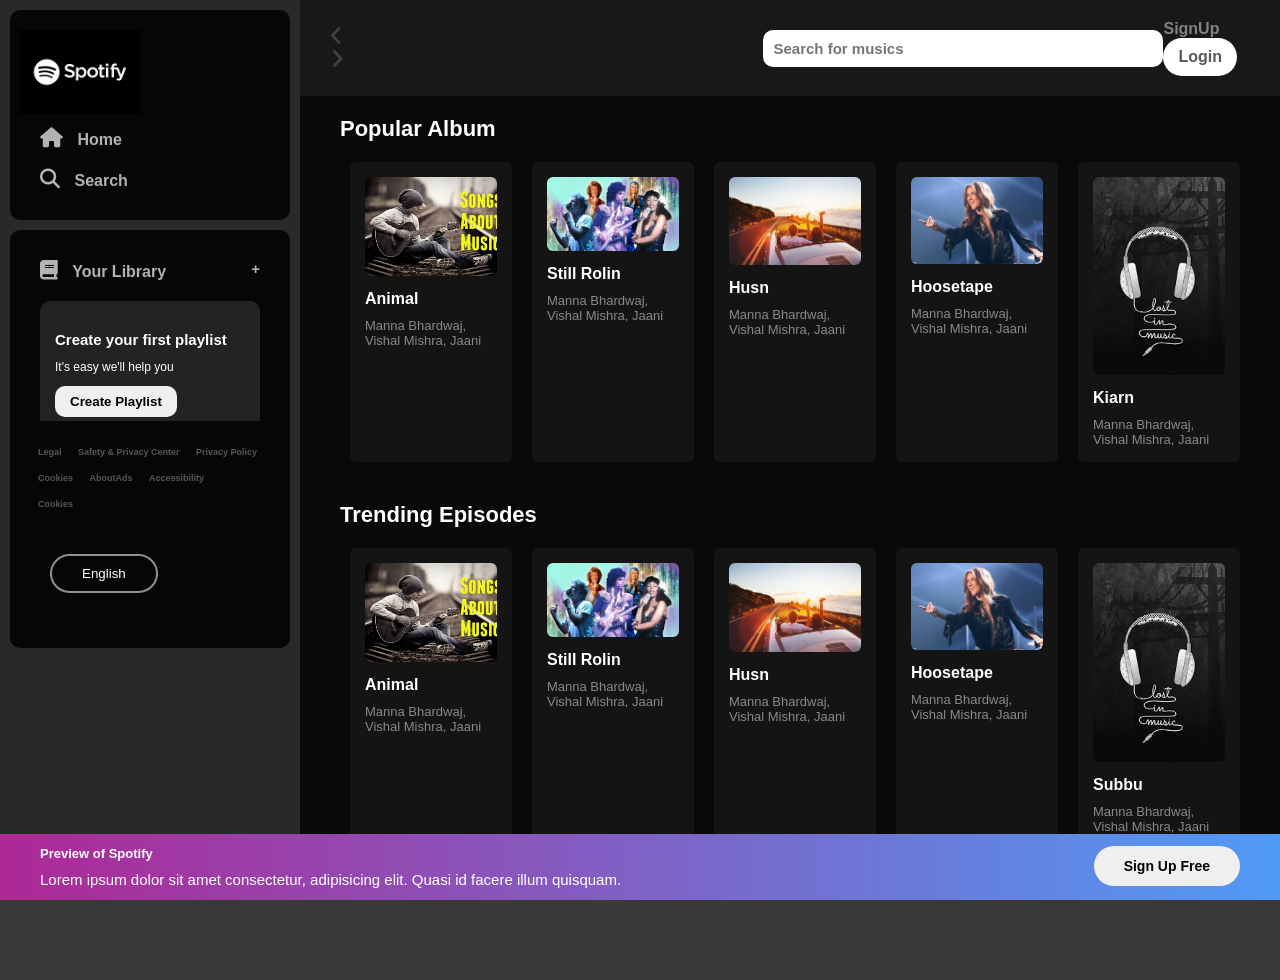
<file: index.html>
<!DOCTYPE html>
<html lang="en">
<head>
    <meta charset="UTF-8">
    <meta name="viewport" content="width=device-width, initial-scale=1.0">
    <title>spotify clone</title>
    <link rel="stylesheet" href="style.css">
    <link rel="icon" href="https://www.scdn.co/i/_global/twitter_card-default.jpg">

    <link rel="stylesheet" href="https://cdnjs.cloudflare.com/ajax/libs/font-awesome/6.7.2/css/all.min.css" 
    integrity="sha512-Evv84Mr4kqVGRNSgIGL/F/aIDqQb7xQ2vcrdIwxfjThSH8CSR7PBEakCr51Ck+w+/U6swU2Im1vVX0SVk9ABhg=="
    crossorigin="anonymous" referrerpolicy="no-referrer" />
</head>
<body>
    <div class="sidebar">

<!-- first box -->

        <div class="sidebar-nav">
            <div class="logo">
                <a href=""><img src="logo1.png" alt="spotify"></a>
            </div>

            <ul>
                <li><a href="">
                    <span><i class="fa-duotone fa-solid fa-house"></i></span>
                    <span>Home</span>
                </a></li>

                <li><a href="">
                    <span><i class="fa-duotone fa-solid fa-magnifying-glass"></i></span>
                    <span>Search</span>
                </a></li>
            </ul>
        </div>

<!-- second box -->

        <div class="sidebar-nav box2">
            
            <ul>
                <li><a href="">
                    <span><i class="fa-duotone fa-solid fa-book"></i></span>
                    <span class="library">Your Library</span>
                </a></li>

                <li>
                   <div class="sidebar-scroll">
                    <div class="create-playlist">
                        <h4>Create your first playlist</h4>
                        <p>It's easy we'll help you</p>
                        <button class="btn1">Create Playlist</button>
                    </div>

                    <div class="create-playlist">
                        <h4>Create your first playlist</h4>
                        <p>It's easy we'll help you</p>
                        <button class="btn1">Create Playlist</button>
                    </div>

                   </div> 
                </li>
            </ul>

            
            <div class="privacy">
                <ul>
                    <li>
                        <a href="">Legal</a>
                        <a href="">Safety & Privacy Center</a>
                        <a href="">Privacy Policy</a>
                    </li>

                    <li>
                        <a href="">Cookies</a>
                        <a href="">AboutAds</a>
                        <a href="">Accessibility</a>
                    </li>

                    <li>
                        <a href="">Cookies</a>
                    </li>
                </ul>
            </div>
            <div class="eng-btn">
                <button>English</button>
            </div>
        </div>

    </div>


<!--main section-->

<div class="main-section">
    <div class="top-nav">
        <div class="prev-btn">
            <button><i class="fa-solid fa-angle-left"></i></button>
            <button><i class="fa-solid fa-angle-right"></i></button>
        </div>
        <div class="search-item">
            <input type="text" placeholder="Search for musics" class="srch">
            <!-- <div class="serch-icon">
                <li class="fa-solid fa-search"></li>
            </div> -->
        </div>

        <div class="login-btn">
            <button class="sign-up">SignUp</button>
            <button class="login"><a href="login.html">Login</a></button>

        </div>


    </div>

<div class="spotify-playlist">
    <h2>Popular Album</h2>
    <div class="card">
        <!--card1-->
        <div class="item">
            <img src="img1.jpg" alt="image1">
            <div class="play-btn">
                <span><i class="fa-solid fa-play"></i></span>
            </div>
            <h4>Animal</h4>
            <p>Manna Bhardwaj, Vishal Mishra, Jaani</p>
        </div>

         <!--card2-->
        <div class="item">
            <img src="img2.jpg" alt="image2">
            <div class="play-btn">
                <span><i class="fa-solid fa-play"></i></span>
            </div>
            <h4>Still Rolin</h4>
            <p>Manna Bhardwaj, Vishal Mishra, Jaani</p>
        </div>

         <!--card3-->
        <div class="item">
            <img src="img3.jpg" alt="image3">
            <div class="play-btn">
                <span><i class="fa-solid fa-play"></i></span>
            </div>
            <h4>Husn</h4>
            <p>Manna Bhardwaj, Vishal Mishra, Jaani</p>
        </div>

         <!--card4-->
        <div class="item">
            <img src="img4.jpg" alt="image4">
            <div class="play-btn">
                <span><i class="fa-solid fa-play"></i></span>
            </div>
            <h4>Hoosetape</h4>
            <p>Manna Bhardwaj, Vishal Mishra, Jaani</p>
        </div>

         <!--card5-->
        <div class="item">
            <img src="img5.jpg" alt="image5">
            <div class="play-btn">
                <span><i class="fa-solid fa-play"></i></span>
            </div>
            <h4>Kiarn</h4>
            <p>Manna Bhardwaj, Vishal Mishra, Jaani</p>
        </div>

    </div>
</div>

<!--sec section-->

<div class="spotify-playlist">
    <h2>Trending Episodes</h2>
    <div class="card">
        <!--card1-->
        <div class="item">
            <img src="img1.jpg" alt="image1">
            <div class="play-btn">
                <span><i class="fa-solid fa-play"></i></span>
            </div>
            <h4>Animal</h4>
            <p>Manna Bhardwaj, Vishal Mishra, Jaani</p>
        </div>

         <!--card2-->
        <div class="item">
            <img src="img2.jpg" alt="image2">
            <div class="play-btn">
                <span><i class="fa-solid fa-play"></i></span>
            </div>
            <h4>Still Rolin</h4>
            <p>Manna Bhardwaj, Vishal Mishra, Jaani</p>
        </div>

         <!--card3-->
        <div class="item">
            <img src="img3.jpg" alt="image3">
            <div class="play-btn">
                <span><i class="fa-solid fa-play"></i></span>
            </div>
            <h4>Husn</h4>
            <p>Manna Bhardwaj, Vishal Mishra, Jaani</p>
        </div>

         <!--card4-->
        <div class="item">
            <img src="img4.jpg" alt="image4">
            <div class="play-btn">
                <span><i class="fa-solid fa-play"></i></span>
            </div>
            <h4>Hoosetape</h4>
            <p>Manna Bhardwaj, Vishal Mishra, Jaani</p>
        </div>

         <!--card5-->
        <div class="item">
            <img src="img5.jpg" alt="image5">
            <div class="play-btn">
                <span><i class="fa-solid fa-play"></i></span>
            </div>
            <h4>Subbu</h4>
            <p>Manna Bhardwaj, Vishal Mishra, Jaani</p>
        </div>

    </div>
</div>

<!--Footer section-->

<div class="footer-section">
    <div class="footer">
        <div class="footer-links">
            <div class="footer-column">
                <div>Company</div>
                <ul class="col-links">
                    <li><a href="">About</a></li>
                    <li><a href="">Jobs</a></li>
                    <li><a href="">For the Record</a></li>
                </ul>
            </div>

            <div class="footer-column">
                <div>Communication</div>
                <ul class="col-links">
                    <li><a href="">For Artists</a></li>
                    <li><a href="">Developers</a></li>
                    <li><a href="">Advertising</a></li>
                    <li><a href="">Investors</a></li>
                    <li><a href="">Vendor</a></li>
                </ul>
            </div>

            <div class="footer-column">
                <div>Useful links</div>
                <ul class="col-links">
                    <li><a href="">Support</a></li>
                    <li><a href="">Free Mobile App</a></li>
                </ul>
            </div>
        </div>

        <div class="social-links">
            <div>
                <i class="fa-brands fa-instagram"></i>
                <i class="fa-brands fa-twitter"></i>
                <i class="fa-brands fa-facebook"></i>
            </div>
        </div>
    </div>
</div>


<hr>

<div>
    <p class="copy-right">&COPY; 2025 Spotify AB </p>
</div>

</div>


<div class="preview">
    <div class="text">
        <h4>Preview of Spotify</h4>
        <p>Lorem ipsum dolor sit amet consectetur, adipisicing elit.
         Quasi id facere illum quisquam.</p>
    </div>
    <div class="button">
        <button>Sign Up Free</button>
    </div>
</div>
</body>
</html>
</file>
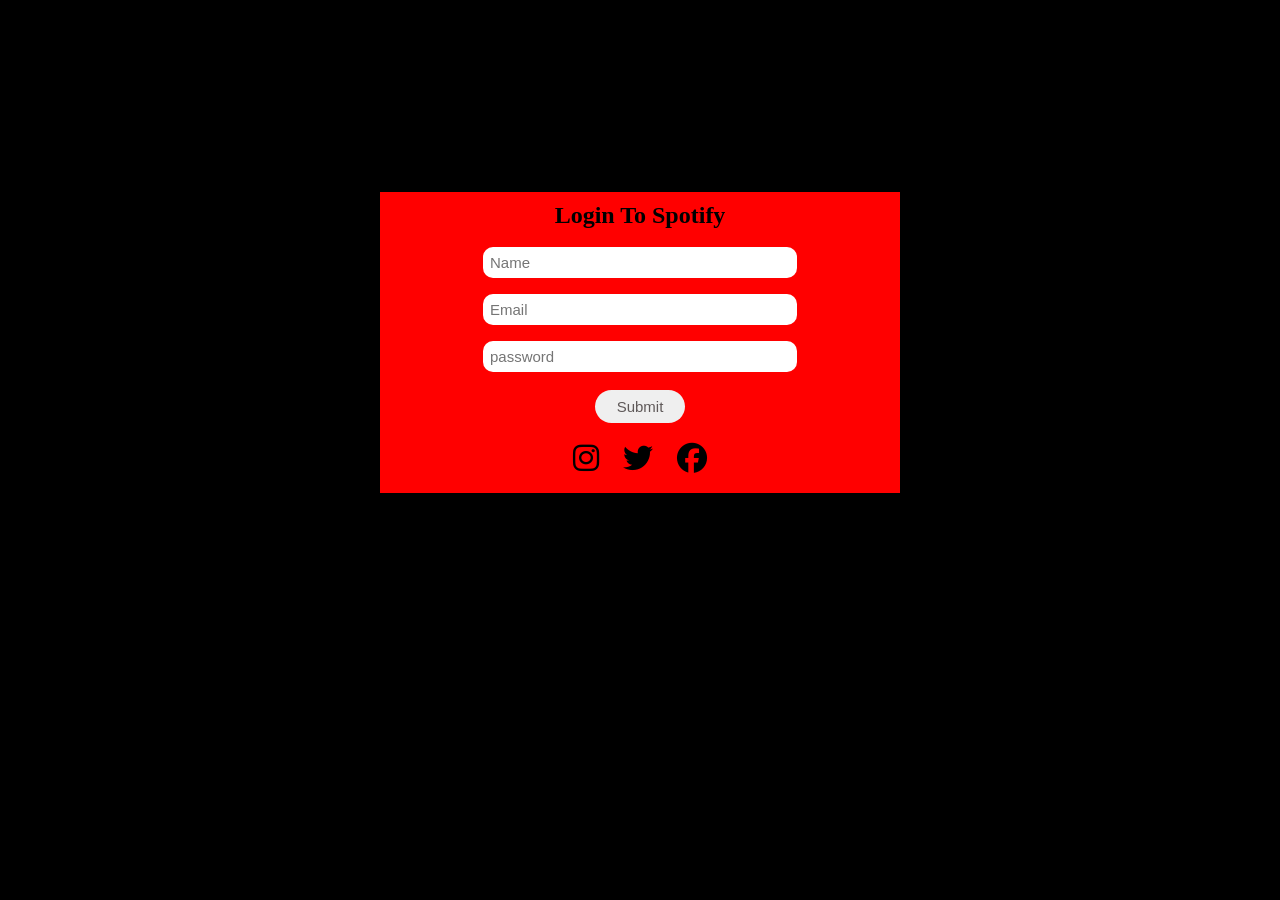
<file: login.html>
<!DOCTYPE html>
<html lang="en">
<head>
    <meta charset="UTF-8">
    <meta name="viewport" content="width=device-width, initial-scale=1.0">
    <title>Login</title>
    <link rel="stylesheet" href="login.css">
    <link rel="icon" href="https://www.scdn.co/i/_global/twitter_card-default.jpg">
    <link rel="stylesheet" href="https://cdnjs.cloudflare.com/ajax/libs/font-awesome/6.7.2/css/all.min.css" 
    integrity="sha512-Evv84Mr4kqVGRNSgIGL/F/aIDqQb7xQ2vcrdIwxfjThSH8CSR7PBEakCr51Ck+w+/U6swU2Im1vVX0SVk9ABhg=="
    crossorigin="anonymous" referrerpolicy="no-referrer" />
</head>
<body>
    <div class="main-container">
        <div class="container">
            <h2>Login To Spotify</h2>
    
                <input type="text" placeholder="Name" class="name"><br>
                <input type="email" placeholder="Email" class="mail"><br>
                <input type="password" placeholder="password" class="pass"><br>

            <div class="btn">
                <button onclick="sub()"><a href="index.html">Submit</a></button>
            </div>

            <div class="social-links">
                <div>
                   <a href="https://www.instagram.com/subrah_manya_18?igsh=MWR0MmRhMmVodmN4ag=="><i class="fa-brands fa-instagram"></i></a>
                    <i class="fa-brands fa-twitter"></i>
                    <i class="fa-brands fa-facebook"></i>
                </div>
            </div>
    
        </div>
    </div>
    
    <script>
        function sub(){

            const name = document.getElementById('name').value;
            const mail = document.getElementById('mail').value;
            const pass = document.getElementById('pass').value;
            
            console.log('name: '+name+ "\n Email: "+mail+ "\n password");
        }
    </script>
</body>
</html>
</file>
<file: style.css>
*{
    padding: 0;
    margin: 0;
    box-sizing: border-box;
}

body{
    background-color: #3a3838;
    font-family: Arial, Helvetica, sans-serif;
}
.sidebar{
    width: 300px;
    background: #2a2929;
    position: fixed;
    top: 0;
    left: 0;
    bottom: 0;
    padding: 10px;
    /* height: 100%; */
}

.sidebar-nav{
    background: #060606;
    border-radius: 10px;
    padding: 20px 10px;
    margin-bottom: 10px;
}


.sidebar-nav .logo{
    width: 120px;
}
.sidebar-nav .logo img{
    width: 100%;
}
.sidebar-nav ul{
    list-style: none;
}
.sidebar-nav ul li{
    padding: 10px 20px;
}
.sidebar-nav ul li a:hover{
    color: #f8f3f3;
}
.sidebar-nav ul li a{
    text-decoration: none;
    color:#b3b3b3 ;
    font-size: 16px;
    font-weight: 600;
} 
.sidebar-nav ul li a i{
    font-size: 20px;
    margin-right: 10px;
}

.library::after{
    content: '+';
    float: right;
    text-align: center;
    border-radius: 50%;
    font-size: 15px;
}
.create-playlist{
    background: #242323;
    padding: 30px 15px;
    border-radius: 10px;
    margin-bottom: 10px;
}
.sidebar-scroll .btn1{
    padding: 8px 15px;
    border-radius: 10px;
    border: none;
    font-weight: 600;
    outline: 0;
}
.sidebar-scroll{
    height: 120px;
    overflow-y: auto;
}
.sidebar-scroll::-webkit-scrollbar{
    background: transparent;
}
.sidebar-scroll::-webkit-scrollbar-thumb{
    background: transparent;
    width: 10px;
}
.sidebar-scroll:hover::-webkit-scrollbar-thumb{
    background: #ccc;
    width:5px ;
}
.create-playlist h4{
    color: #fff;
    font-size: 15px;
}

.create-playlist p{
    color:#fff;
    font-size: 12px;
    margin: 12px 0px;
}

.privacy ul li a{
    text-decoration: none;
    color: #585757;
    font-size: 9px;
    font-weight: 700;
    margin: 0 6px;
}
.privacy ul li a:hover{
    text-decoration: underline;
    color: rgb(188, 176, 176);
}

.privacy ul{
    list-style: none;
    margin-top: 10px;
}
.privacy ul li{
    padding: 0 12px;
    padding-bottom: 8px;
}
.eng-btn{
    padding: 20px 30px;
}
.eng-btn button{
    padding: 10px 30px;
    background: transparent;
    border: 0;
    outline: none;
    color: white;
    border: 2px solid rgb(145, 142, 142);
    border-radius: 20px;
    margin: 15px 0;
}
.eng-btn button:hover{
    padding: 11px 31px;
    border: 1px solid #fff;
}
.main-section{
    margin-left: 300px;
    background: #2a2929;
    height: 100vh;
    overflow-y: auto;
    margin-bottom: 80px;
}
.main-section::-webkit-scrollbar{
    background: transparent;
}
.main-section::-webkit-scrollbar-thumb{
    background: transparent;
    width: 10px;
}
.main-section:hover::-webkit-scrollbar-thumb{
    background: #5c5b5b;
    width:5px ;
}
/*changes for adding search bar*/
.main-section .search-item .srch{
    width: 400px;
    padding: 10px;
    border: none;
    border-radius: 10px;
    margin-left: 400px;
    outline: none;
    font-weight: 600;
    font-size: 15px;
}
.main-section .search-item .srch:hover{
    border: 2px solid rgb(241, 14, 14);
}
/* .main-section .serch-icon{
    margin-left: 805px;
    background: white;
    padding: 10px;
    justify-content: center;
    
} */
.main-section .top-nav{
    padding: 20px 30px;
    background: #181818;
    display: flex;
    align-items: center;
    justify-content: space-between;
}
.main-section .top-nav  button{
    background:transparent;
    border: 0;
    outline: 0;

}
.main-section .top-nav .prev-btn button i{
    color: #424141;
    font-size: 22px;
    margin-right: 15px;
}
.top-nav .login-btn .sign-up{
    color: #838181;
    font-size: 16px;
    font-weight: 600;
    margin-right: 25px;
}
.top-nav .login-btn .sign-up:hover{
    color: white;
}
.top-nav .login-btn .login{
    color: #5a5757;
    font-size: 16px;
    font-weight: 600;
    background: white;
    padding:10px 15px;
    border-radius: 20px;
}
.top-nav .login-btn .login a{
    text-decoration: none;
    color: #5a5757;
}
.top-nav .login-btn .login:hover{
    background: rgb(43, 41, 41);
  
}

/**spotify - playlist*/

.spotify-playlist{
    padding: 20px 40px;
    background: #090909;
}
.spotify-playlist h2{
    color: white;
    font-size: 22px;
    margin-bottom: 20px;
}
.spotify-playlist .card{
    display: flex;
    gap: 20px;
    overflow: hidden;
    margin-left: 10px;
    justify-content: space-between;
}
.spotify-playlist .card .item{
    width: 190px;
    min-width: 140px;
    background: #141414;
    cursor: pointer;
    border-radius:6px;
    padding: 15px;
}
.spotify-playlist .card .item:hover{
   background: rgb(33, 31, 31);
}

.spotify-playlist .card .item img{
    width: 100%;
    border-radius: 6px;
    margin-bottom: 10px;
    
}
.spotify-playlist .item h4{
    color: white;
}
.spotify-playlist .item p{
    color: #8a8888;
    font-size: 13px;
    margin-top: 10px;
}
.spotify-playlist .item p:hover{
   text-decoration: underline;
}
.spotify-playlist .play-btn{
    position: relative;
}
.spotify-playlist .play-btn span i{
     position: absolute;
     background: green;
     border-radius: 50%;
     padding: 20px;
     right: 8px;
     top: -40px;
     opacity: 0;
     transition: 0.3s ease all ;
     color: black;
}
.spotify-playlist .card .item:hover .play-btn i{
    opacity: 1;
    transform: translateY(-20px);
 }

 /* footer section */
.footer-section{
    padding: 20px 40px;
}
.footer-section .footer{
    display: flex;
    justify-content: space-between;
    margin-top: 20px;
}
.footer-section .footer .footer-links{
    display: flex;
    justify-content: space-between;
    gap: 50px;
}
.footer-section .footer .footer-links .footer-column{
   margin:0 12px ;
}
.footer-section .footer .footer-links div{
    color: white;
    font-weight: 600;
    margin-bottom: 12px;
    font-size: 16px;
 }
 .footer-section .footer .footer-links ul{
    list-style: none;
    margin: 6px 0;
 }
 .footer-section .footer .footer-links ul li a{
   text-decoration: none;
   color: rgb(170, 165, 165);
   font-size: 14px;
   cursor: pointer;
 }
 .footer-section .footer .footer-links ul li a:hover{
    text-decoration: underline;
    color: rgb(251, 248, 248);
  }
.footer .social-links i{
    color: #fff;
    background: #353434;
    padding: 12px;
    border-radius: 50%;
    margin: 0 5px;
    cursor: pointer;
}
.footer .social-links i:hover{
    background: #696868;
}
hr{
    margin: 20px 40px;
    border: 0;
    outline: 0;
    border: 1px solid gray;
    margin-top: 40pxs;
}
.copy-right{
    padding: 0 40px;
    color: #969393;
    font-size: 15px;
    margin-bottom: 30px;
}
.preview{
    display: flex;
    justify-content: space-between;
    background: linear-gradient(to right, #ae2896, #509bf5); 
    position: fixed;
    bottom: 0;
    left: 0;
    right: 0;
    padding: 12px 40px;
}
.preview h4{
    font-size: 13px;
    font-weight: 600;
    margin-bottom: 10px;
    color: white;
}
.preview p{
    font-size: 15px;
    font-weight: 400;
    color: white;
}
.preview button{
    padding:12px 30px;
    border: 0;
    outline: 0;
    border-radius: 20px;
    font-size: 14px;
    font-weight: 600;
    color: black;
}
</file>
<file: login.css>
*{
    padding: 0;
    margin: 0;
}
body{
    margin-top: 15%;
    background: black;
}
.main-container{
    align-items: center;
    justify-content: center;
    display: flex;
}

h2{
    margin-bottom: 10px;
}
.container{
    background: red;
    width: 500px;
    align-items: center;
    justify-content: center;
    text-align: center;
    padding: 10px;
}
.container:hover{
    background: green;
    border-radius: 20px;
    
}
input{
    margin: 8px;
    padding: 7px;
    font-weight: 400;
    font-size: 15px;
    color: rgb(88, 86, 86);
    outline: none;
    border-radius: 10px;
    border: none;
    width: 300px;
}
input:hover{
    color:white;
    background: black;
}
.btn button{
    margin: 10px;
    padding: 8px;
    width: 90px;
    border-radius: 20px;
    outline: none;
    border: none;
    font-weight: 400;
    font-size: 15px;
    color: rgb(88, 86, 86);
}
.btn button a{
    text-decoration: none;
    color:  rgb(95, 89, 89);
}
.btn button:hover{
    color: white;
    background: black;
}
.social-links i{
    color: black;
    margin: 5px;
    padding: 5px;
    font-size: 30px;
}
.social-links i:hover{
    color: rgb(191, 185, 185);
}
</file>
